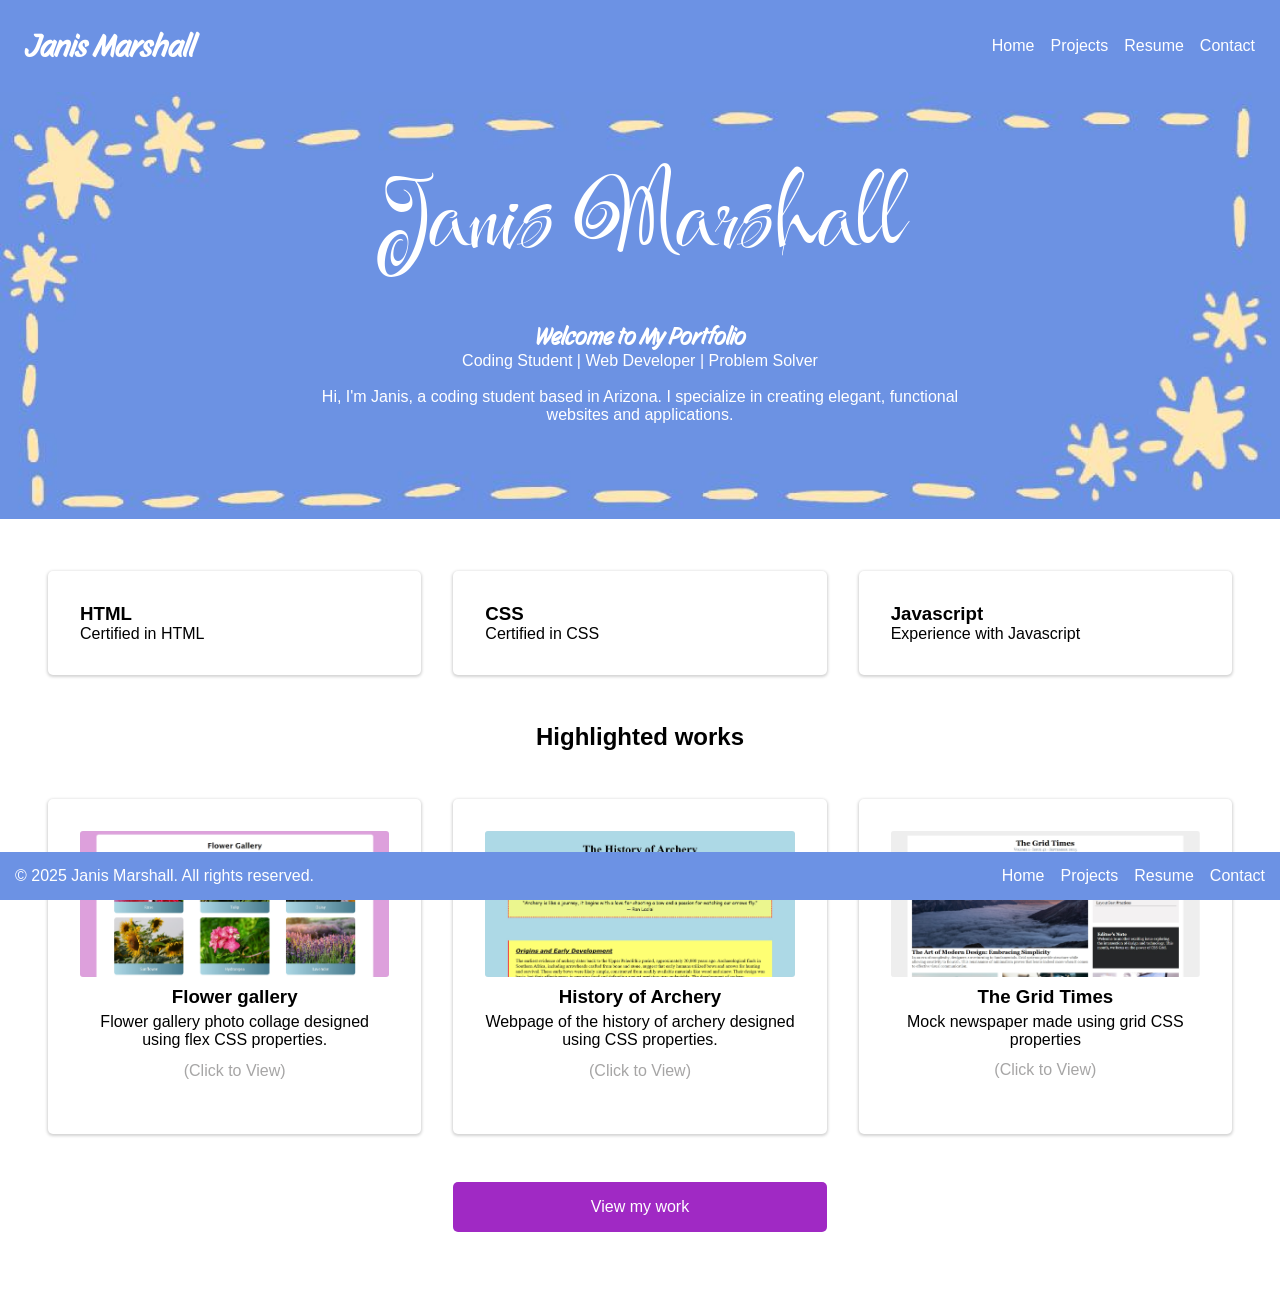
<file: index.html>
<!DOCTYPE html>
<html lang="en">
<head>
    <meta charset="UTF-8">
    <meta name="viewport" content="width=device-width, initial-scale=1.0">
    <title>Home</title>
    <link href="https://fonts.googleapis.com/css2?family=EB+Garamond&family=Lovers+Quarrel&family=Story+Script&display=swap" rel="stylesheet">
    <link href="https://fonts.googleapis.com/css2?family=EB+Garamond&family=Festive&family=Lovers+Quarrel&family=Story+Script&display=swap" rel="stylesheet">
    <link rel="stylesheet" href="styles.css">
    <link rel="stylesheet" href="home.css">
</head>
<body>
    <!-- Header -->
     <header>
        <nav>
            <div class="name story-script-regular">Janis Marshall</div>
            <ul class="nav-bar">
                <li><a href="index.html" >Home</a></li>
                <li><a href="projects.html" >Projects</a></li>
                <li><a href="resume.html" >Resume</a></li>
                <li><a href="contact.html" >Contact</a></li>
            </ul>
        </nav>
     </header>

    <!-- Main -->
     <main>

        <!-- Main head -->
        <section class="hero">
            <img src="images/hero.jpg" alt="">
            <p class="festive-regular heading-name">Janis Marshall</p>
            <div class="hero-text">
                <h1 class="story-script-regular">Welcome to My Portfolio</h1>
                <p>Coding Student | Web Developer | Problem Solver</p>
                <br>
                <p>Hi, I'm Janis, a coding student based in Arizona. I specialize in creating elegant, functional websites and applications.</p>
            </div>
        </section>
        
        <!-- Web development skills -->
        <section class="skills">
            <div class="skill-cards">
                <h3>HTML</h3>
                <p>Certified in HTML</p>
            </div>
            <div class="skill-cards">
                <h3>CSS</h3>
                <p>Certified in CSS</p>
            </div>
            <div class="skill-cards">
                <h3>Javascript</h3>
                <p>Experience with Javascript</p>
            </div>
        </section>

        <!-- Highlighted works -->
        <section>
            <h2>Highlighted works</h2>
            
            <div class="skills">
            <a href="https://janis-marsh.github.io/Project_CSS_Image_Gallery/" target="_blank" class="skill-link">
            <div class="skill-cards project-card">
                <img src="images/flower-gallery.png" alt="Photo gallery of flowers">
                <h3>Flower gallery</h3>
                <p>Flower gallery photo collage designed using flex CSS properties.</p>
                <p class="tip">(Click to View)</p>
            </div>
            </a>

            <a href="https://janis-marsh.github.io/Project_CSS_Archery_Text_Font/" target="_blank" class="skill-link">
            <div class="skill-cards project-card">
                <img src="images/history-of-archery.png" alt="Webpage on the history of archery">
                <h3>History of Archery</h3>
                <p>Webpage of the history of archery designed using CSS properties.</p>
                <p class="tip">(Click to View)</p>
            </div>
            </a>

            <a href="https://janis-marsh.github.io/Project_CSS_Grid_Times/" target="_blank" class="skill-link">
            <div class="skill-cards project-card">
                <img src="images/grid-times.png" alt="The Grid times newspaper article">
                <h3>The Grid Times</h3>
                <p>Mock newspaper made using grid CSS properties</p>
                <p class="tip">(Click to View)</p>
            </div>
            </a>
            </div>
        </section>

        <!-- View more works -->
        <section class="skills">
            <button class="work"><a href="projects.html" target="_blank" >View my work</a></button>
        </section>

     </main>

    <!-- Footer -->
     <footer> 
        <nav>
            <p>&copy; 2025 Janis Marshall. All rights reserved.</p>
            <ul class="nav-bar">
                <li><a href="index.html" >Home</a></li>
                <li><a href="projects.html" >Projects</a></li>
                <li><a href="resume.html" >Resume</a></li>
                <li><a href="contact.html" >Contact</a></li>
            </ul>
        </nav>
     </footer>
</body>
</html>
</file>
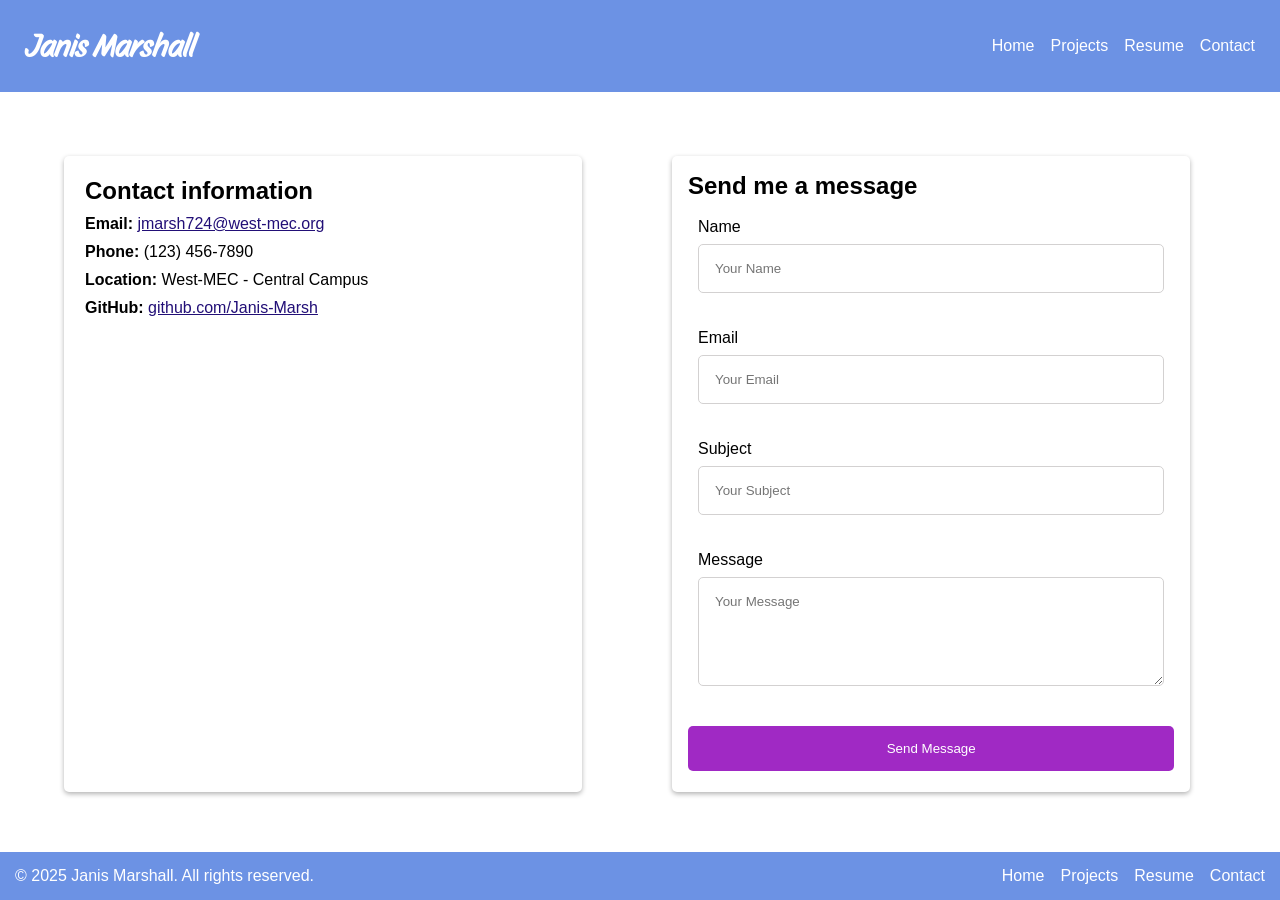
<file: contact.html>
<!DOCTYPE html>
<html lang="en">
<head>
    <meta charset="UTF-8">
    <meta name="viewport" content="width=device-width, initial-scale=1.0">
    <title>Contact</title>
    <link href="https://fonts.googleapis.com/css2?family=EB+Garamond&family=Lovers+Quarrel&family=Story+Script&display=swap" rel="stylesheet">
    <link rel="stylesheet" href="styles.css">
    <link rel="stylesheet" href="contact.css">
</head>
<body>
    <!-- Header -->
     <header>
        <nav>
             <div class="name story-script-regular">Janis Marshall</div>
            <ul class="nav-bar">
                <li><a href="index.html" >Home</a></li>
                <li><a href="projects.html" >Projects</a></li>
                <li><a href="resume.html" >Resume</a></li>
                <li><a href="contact.html" >Contact</a></li>
            </ul>
        </nav>
     </header>

    <!-- Main -->
     <main class="contact-grid">

        <!-- Contact Form -->
        <section class="contact-form">
            <h2>Send me a message</h2>
            <form action="mailto:jmarsh724@west-mec.org" method="POST">
                <div class="form-group">
                    <label for="name">Name</label>
                    <input type="text" name="name" placeholder="Your Name" required>
                </div>

                <div class="form-group">
                    <label for="email">Email</label>
                    <input type="email" name="email" placeholder="Your Email" required>
                </div>

                <div class="form-group">
                    <label for="subject">Subject</label>
                    <input type="text" name="subject" placeholder="Your Subject">
                </div>

                <div class="form-group">
                    <label for="message">Message</label>
                    <textarea name="message" placeholder="Your Message" rows="5" required></textarea>
                </div>

                <button type="submit">Send Message</button>
            </form>
        </section>

        <!-- Contact info and Map -->
        <section class="map-container">
            <h2 class="contact-info">Contact information</h2>
            <p class="contact-info"> <strong>Email:</strong> <a href="mailto:jmarsh724@west-mec.org" target="_blank" class="contact">jmarsh724@west-mec.org</a></p>
            <p class="contact-info"><strong>Phone:</strong> (123) 456-7890</p>
            <p class="contact-info"><strong>Location:</strong> West-MEC - Central Campus</p>
            <p class="contact-info"><strong>GitHub:</strong> <a href="https://github.com/Janis-Marsh" target="_blank" class="contact">github.com/Janis-Marsh</a></p>
            <iframe src="https://www.google.com/maps/embed?pb=!1m18!1m12!1m3!1d3325.6709253397553!2d-112.29541422511411!3d33.5359404733558!2m3!1f0!2f0!3f0!3m2!1i1024!2i768!4f13.1!3m3!1m2!1s0x872b4104080e38d9%3A0x1fbd2919e78fa444!2sWest-MEC%20-%20Central%20Campus!5e0!3m2!1sen!2sus!4v1765909994743!5m2!1sen!2sus" width="600" height="450" style="border:0;" allowfullscreen="" loading="lazy" referrerpolicy="no-referrer-when-downgrade"></iframe>
        </section>
     </main>

    <!-- Footer -->
     <footer> 
        <nav>
            <p>&copy; 2025 Janis Marshall. All rights reserved.</p>
            <ul class="nav-bar">
                <li><a href="index.html" >Home</a></li>
                <li><a href="projects.html" >Projects</a></li>
                <li><a href="resume.html" >Resume</a></li>
                <li><a href="contact.html" >Contact</a></li>
            </ul>
        </nav>
     </footer>
</body>
</html>
</file>
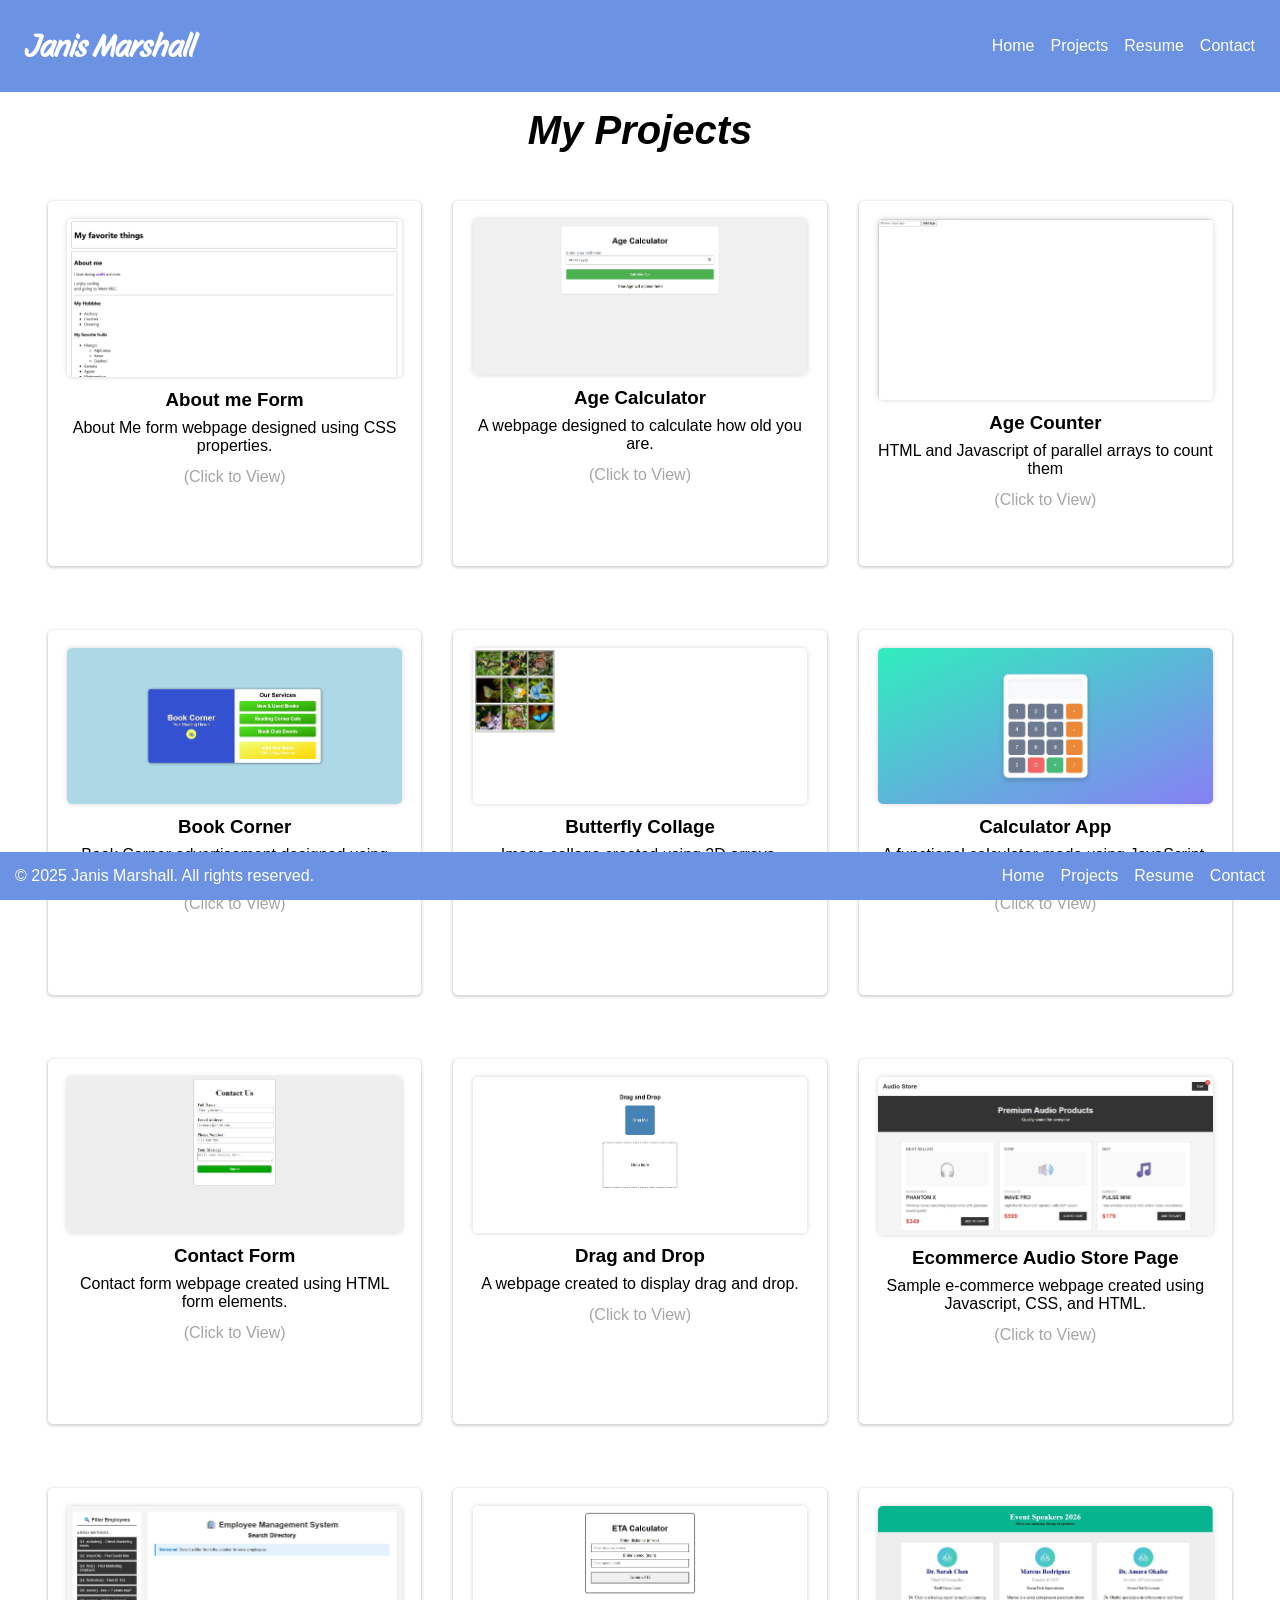
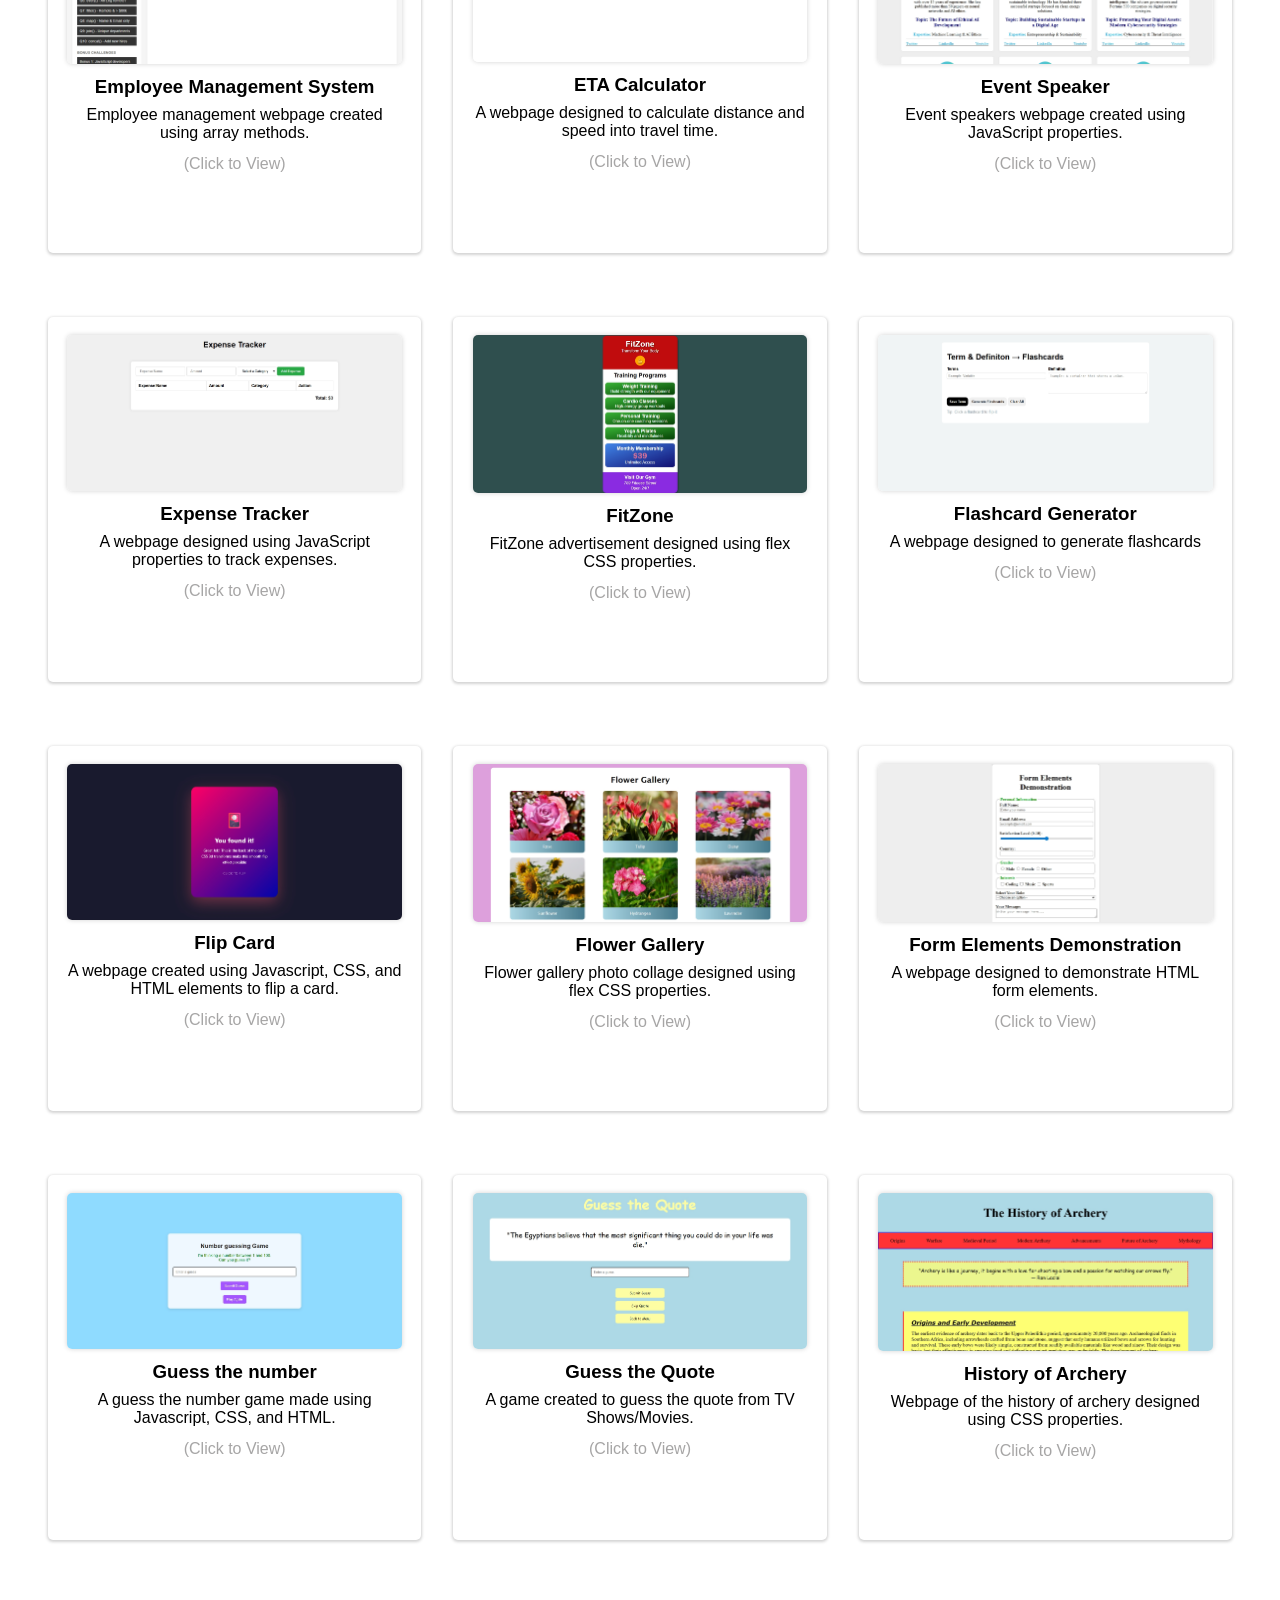
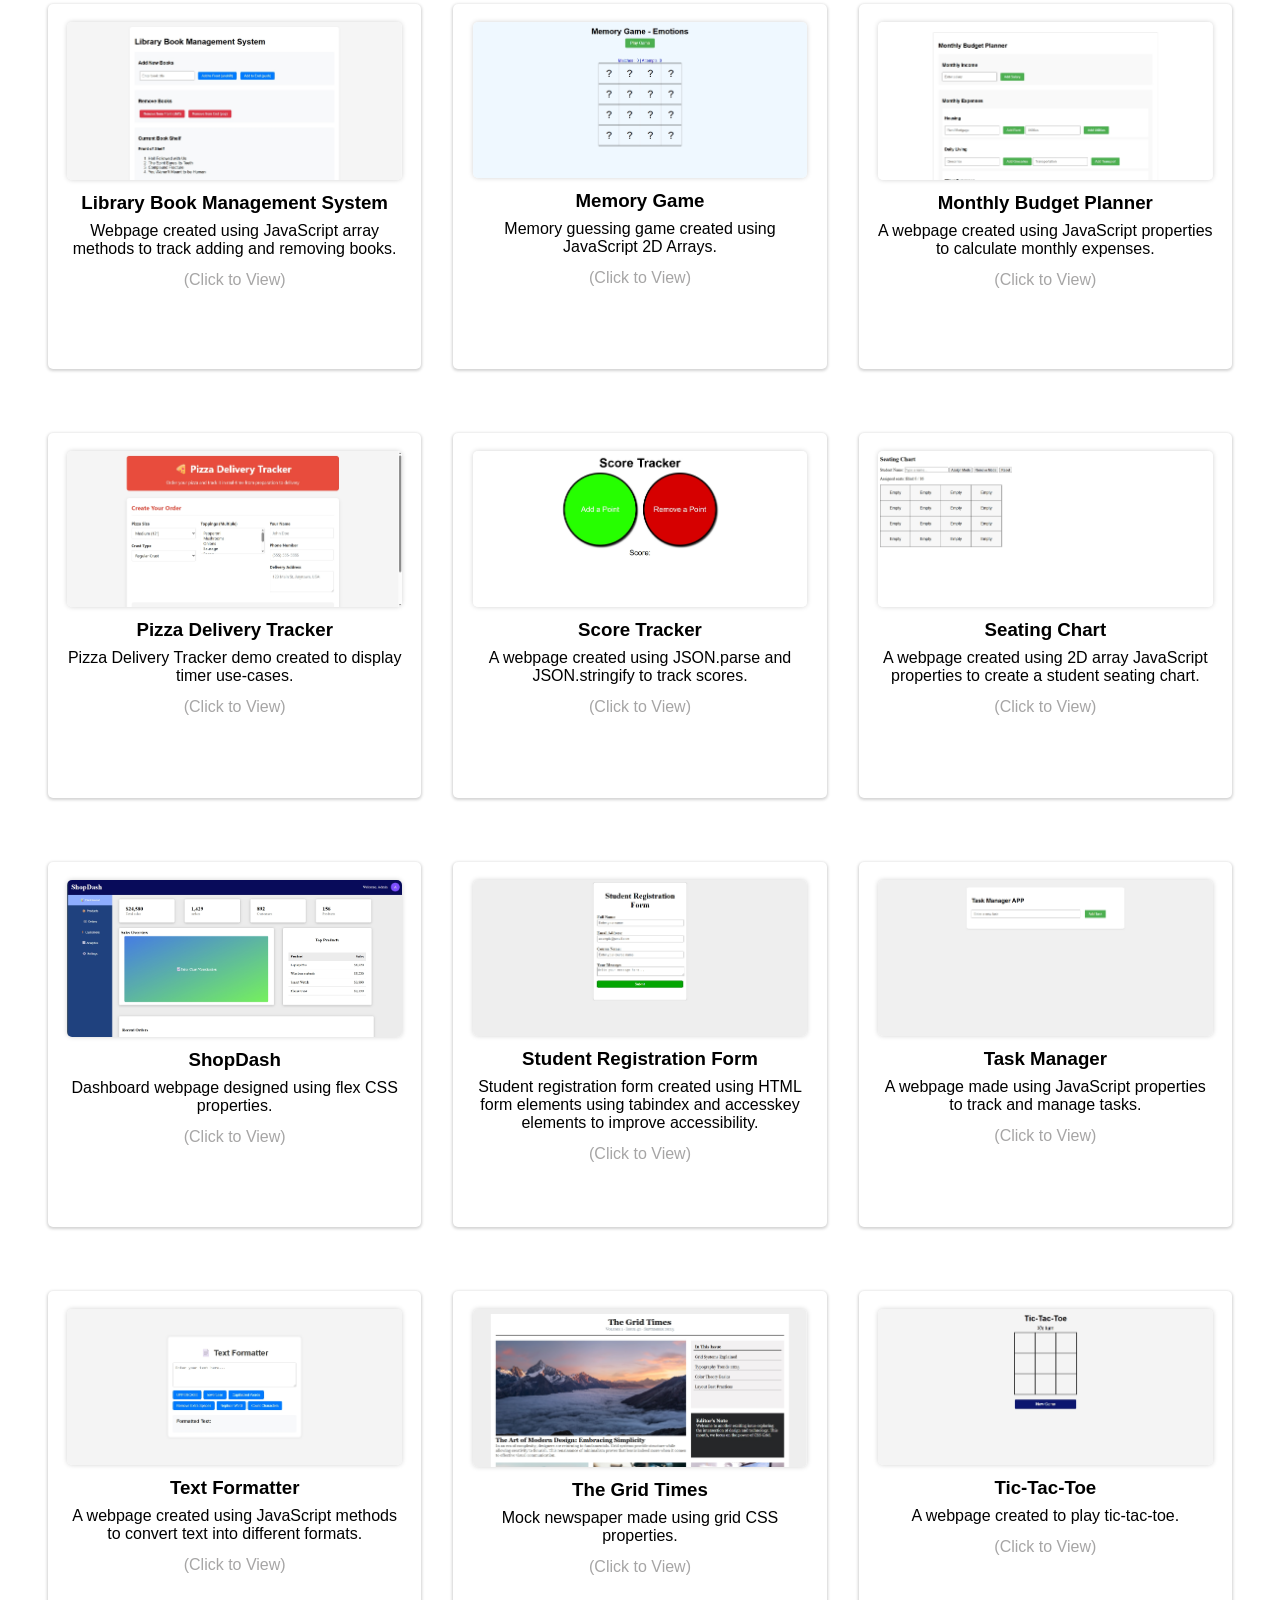
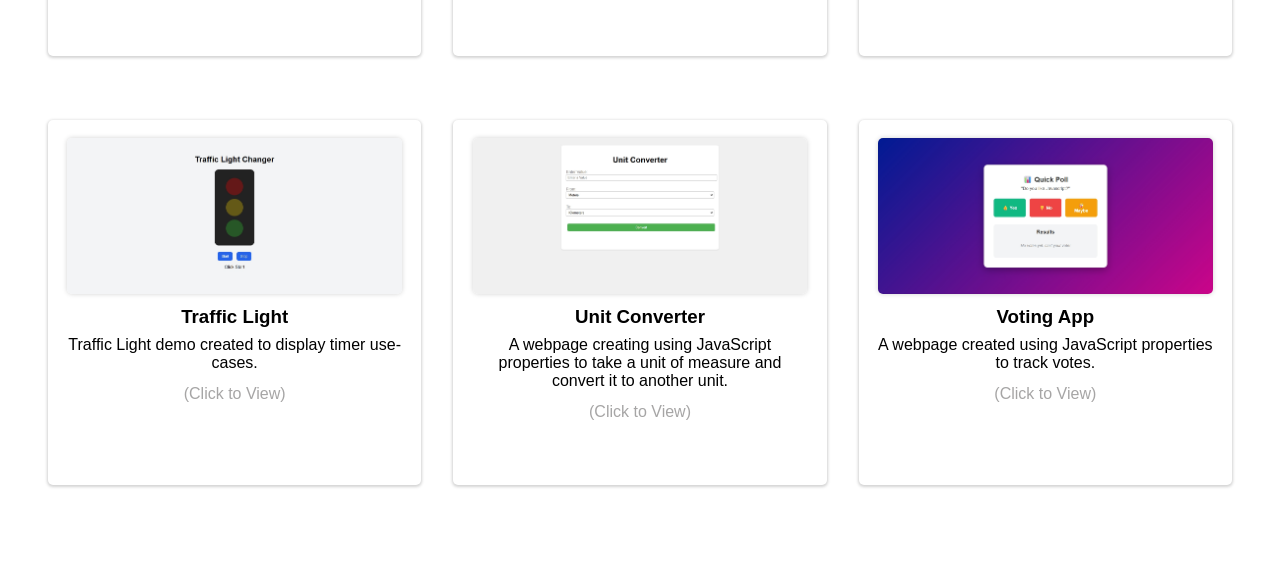
<file: projects.html>
<!DOCTYPE html>
<html lang="en">
<head>
    <meta charset="UTF-8">
    <meta name="viewport" content="width=device-width, initial-scale=1.0">
    <title>Projects</title>
    <link href="https://fonts.googleapis.com/css2?family=EB+Garamond&family=Lovers+Quarrel&family=Story+Script&display=swap" rel="stylesheet">
    <link rel="stylesheet" href="styles.css">
    <link rel="stylesheet" href="projects.css">
</head>
<body>
    <!-- Header -->
     <div class="container">
     <header>
        <nav>
            <div class="name story-script-regular">Janis Marshall</div>
            <ul class="nav-bar">
                <li><a href="index.html" >Home</a></li>
                <li><a href="projects.html" >Projects</a></li>
                <li><a href="resume.html" >Resume</a></li>
                <li><a href="contact.html" >Contact</a></li>
            </ul>
        </nav>
     </header>

     <main>
        <section>
            <h1>My Projects</h1>
        </section>

        <section class="projects">
            <a href="https://janis-marsh.github.io/HTML_Form_Assignment1/" target="_blank" class="projects-link">
                <div class="project-card">
                    <img src="images/about-me.png" alt="image of about me webpage">
                    <h3>About me Form</h3>
                    <p>About Me form webpage designed using CSS properties.</p>
                    <p class="tip">(Click to View)</p>
                </div>
            </a>

            <a href="https://janis-marsh.github.io/Age-Calculator/" target="_blank" class="projects-link">
                <div class="project-card">
                    <img src="images/age-calc.png" alt="image of age calculator webpage">
                    <h3>Age Calculator</h3>
                    <p>A webpage designed to calculate how old you are.</p>
                    <p class="tip">(Click to View)</p>
                </div>
            </a>

            <a href="https://janis-marsh.github.io/Age_Counter/" target="_blank" class="projects-link">
                <div class="project-card">
                    <img src="images/age-counter.png" alt="age counter">
                    <h3>Age Counter</h3>
                    <p>HTML and Javascript of parallel arrays to count them</p>
                    <p class="tip">(Click to View)</p>
                </div>
            </a>

            <a href="https://janis-marsh.github.io/Book-Corner-Assignment/" target="_blank" class="projects-link">
                <div class="project-card">
                    <img src="images/book-corner.png" alt="image of book corner webpage">
                    <h3>Book Corner</h3>
                    <p>Book Corner advertisement designed using flex CSS properties.</p>
                    <p class="tip">(Click to View)</p>
                </div>
            </a>

            <a href="https://janis-marsh.github.io/Butterfly_Collage/" target="_blank" class="projects-link">
                <div class="project-card">
                    <img src="images/butterfly-collage.png" alt="image of butterfly collage webpage">
                    <h3>Butterfly Collage</h3>
                    <p>Image collage created using 2D arrays.</p>
                    <p class="tip">(Click to View)</p>
                </div>
            </a>

            <a href="https://janis-marsh.github.io/Calculator_App/" target="_blank" class="projects-link">
                <div class="project-card">
                    <img src="images/calculator-app.png" alt="image of calculator app webpage">
                    <h3>Calculator App</h3>
                    <p>A functional calculator made using JavaScript, CSS, and HTML.</p>
                    <p class="tip">(Click to View)</p>
                </div>
            </a>

            <a href="https://janis-marsh.github.io/HTML_Contact_Form/" target="_blank" class="projects-link">
                <div class="project-card">
                    <img src="images/contact-form.png" alt="image of contact form webpage">
                    <h3>Contact Form</h3>
                    <p>Contact form webpage created using HTML form elements.</p>
                    <p class="tip">(Click to View)</p>
                </div>
            </a>

            <a href="https://janis-marsh.github.io/Drag_and_Drop/" target="_blank" class="projects-link">
                <div class="project-card">
                    <img src="images/drag-drop.png" alt="Drag and drop">
                    <h3>Drag and Drop</h3>
                    <p>A webpage created to display drag and drop.</p>
                    <p class="tip">(Click to View)</p>
                </div>
            </a>

            <a href="https://janis-marsh.github.io/Ecommerce_Audio_Store/" target="_blank" class="projects-link">
                <div class="project-card">
                    <img src="images/ecommerce.png" alt="image of ecommerce Audio Store Page webpage">
                    <h3>Ecommerce Audio Store Page</h3>
                    <p>Sample e-commerce webpage created using Javascript, CSS, and HTML.</p>
                    <p class="tip">(Click to View)</p>
                </div>
            </a>

            <a href="https://janis-marsh.github.io/Employee-Management-System/" target="_blank" class="projects-link">
                <div class="project-card">
                    <img src="images/employee-management.png" alt="image of employee management system webpage">
                    <h3>Employee Management System</h3>
                    <p>Employee management webpage created using array methods.</p>
                    <p class="tip">(Click to View)</p>
                </div>
            </a>

            <a href="https://janis-marsh.github.io/ETA-Calculator/" target="_blank" class="projects-link">
                <div class="project-card">
                    <img src="images/eta-calc.png" alt="image of eta calculator webpage">
                    <h3>ETA Calculator</h3>
                    <p>A webpage designed to calculate distance and speed into travel time.</p>
                    <p class="tip">(Click to View)</p>
                </div>
            </a>

            <a href="https://janis-marsh.github.io/Event_Speakers/" target="_blank" class="projects-link">
                <div class="project-card">
                    <img src="images/event-speaker.png" alt="image of event speaker webpage">
                    <h3>Event Speaker</h3>
                    <p>Event speakers webpage created using JavaScript properties.</p>
                    <p class="tip">(Click to View)</p>
                </div>
            </a>

            <a href="https://janis-marsh.github.io/Expense_Tracker/" target="_blank" class="projects-link">
                <div class="project-card">
                    <img src="images/expense-tracker.png" alt="image of expense tracker webpage">
                    <h3>Expense Tracker</h3>
                    <p>A webpage designed using JavaScript properties to track expenses.</p>
                    <p class="tip">(Click to View)</p>
                </div>
            </a>

            <a href="https://janis-marsh.github.io/FitZone-Assignment/" target="_blank" class="projects-link">
                <div class="project-card">
                    <img src="images/fitZone.png" alt="image of fitzone webpage">
                    <h3>FitZone</h3>
                    <p>FitZone advertisement designed using flex CSS properties.</p>
                    <p class="tip">(Click to View)</p>
                </div>
            </a>

            <a href="https://janis-marsh.github.io/Flashcards/" target="_blank" class="projects-link">
                <div class="project-card">
                    <img src="images/flashcards.png" alt="image of flashcard generator webpage">
                    <h3>Flashcard Generator</h3>
                    <p>A webpage designed to generate flashcards</p>
                    <p class="tip">(Click to View)</p>
                </div>
            </a>

            <a href="https://janis-marsh.github.io/Flip_Card/" target="_blank" class="projects-link">
                <div class="project-card">
                    <img src="images/flip-card.png" alt="image of flip card webpage">
                    <h3>Flip Card</h3>
                    <p>A webpage created using Javascript, CSS, and HTML elements to flip a card.</p>
                    <p class="tip">(Click to View)</p>
                </div>
            </a>

            <a href="https://janis-marsh.github.io/Project_CSS_Image_Gallery/" target="_blank" class="projects-link">
                <div class="project-card">
                    <img src="images/flower-gallery.png" alt="image of flower gallery webpage">
                    <h3>Flower Gallery</h3>
                    <p>Flower gallery photo collage designed using flex CSS properties.</p>
                    <p class="tip">(Click to View)</p>
                </div>
            </a>

            <a href="https://janis-marsh.github.io/HTML_Form_Demo/" target="_blank" class="projects-link">
                <div class="project-card">
                    <img src="images/form-demo.png" alt="image of form elements demo webpage">
                    <h3>Form Elements Demonstration</h3>
                    <p>A webpage designed to demonstrate HTML form elements.</p>
                    <p class="tip">(Click to View)</p>
                </div>
            </a>

            <a href="https://janis-marsh.github.io/Guess_Number/" target="_blank" class="projects-link">
                <div class="project-card">
                    <img src="images/guess-number.png" alt="image of guess the number webpage">
                    <h3>Guess the number</h3>
                    <p>A guess the number game made using Javascript, CSS, and HTML.</p>
                    <p class="tip">(Click to View)</p>
                </div>
            </a>

            <a href="https://janis-marsh.github.io/Guess_the_Quote/" target="_blank" class="projects-link">
                <div class="project-card">
                    <img src="images/guess-the-quote.png" alt="Guess the Quote">
                    <h3>Guess the Quote</h3>
                    <p>A game created to guess the quote from TV Shows/Movies.</p>
                    <p class="tip">(Click to View)</p>
                </div>
            </a>

            <a href="https://janis-marsh.github.io/Project_CSS_Archery_Text_Font/" target="_blank" class="projects-link">
                <div class="project-card">
                    <img src="images/history-of-archery.png" alt="image of history of archery webpage">
                    <h3>History of Archery</h3>
                    <p>Webpage of the history of archery designed using CSS properties.</p>
                    <p class="tip">(Click to View)</p>
                </div>
            </a>

            <a href="https://janis-marsh.github.io/Book_Manager/" target="_blank" class="projects-link">
                <div class="project-card">
                    <img src="images/book-manager.png" alt="image of library book management system webpage">
                    <h3>Library Book Management System</h3>
                    <p>Webpage created using JavaScript array methods to track adding and removing books.</p>
                    <p class="tip">(Click to View)</p>
                </div>
            </a>

            <a href="https://janis-marsh.github.io/Memory_Game/" target="_blank" class="projects-link">
                <div class="project-card">
                    <img src="images/memory-game.png" alt="image of memory game webpage">
                    <h3>Memory Game</h3>
                    <p>Memory guessing game created using JavaScript 2D Arrays.</p>
                    <p class="tip">(Click to View)</p>
                </div>
            </a>

            <a href="https://janis-marsh.github.io/Monthly_Budget_Planner/" target="_blank" class="projects-link">
                <div class="project-card">
                    <img src="images/monthly-budget-planner.png" alt="image of monthly budget planner webpage">
                    <h3>Monthly Budget Planner</h3>
                    <p>A webpage created using JavaScript properties to calculate monthly expenses.</p>
                    <p class="tip">(Click to View)</p>
                </div>
            </a>

             <a href="https://janis-marsh.github.io/Pizza-Delivery-Tracker/" target="_blank" class="projects-link">
                <div class="project-card">
                    <img src="images/pizza-delivery.png" alt="Pizza delivery tracker">
                    <h3>Pizza Delivery Tracker</h3>
                    <p>Pizza Delivery Tracker demo created to display timer use-cases.</p>
                    <p class="tip">(Click to View)</p>
                </div>
            </a>

            <a href="https://janis-marsh.github.io/Score_Tracker/" target="_blank" class="projects-link">
                <div class="project-card">
                    <img src="images/score-tracker.png" alt="Score tracker">
                    <h3>Score Tracker</h3>
                    <p>A webpage created using JSON.parse and JSON.stringify to track scores.</p>
                    <p class="tip">(Click to View)</p>
                </div>
            </a>
            
            <a href="https://janis-marsh.github.io/Seating-Chart/" target="_blank" class="projects-link">
                <div class="project-card">
                    <img src="images/seating-chart.png" alt="image of seating chart webpage">
                    <h3>Seating Chart</h3>
                    <p>A webpage created using 2D array JavaScript properties to create a student seating chart.</p>
                    <p class="tip">(Click to View)</p>
                </div>
            </a>

            <a href="https://janis-marsh.github.io/Project_CSS_Dashboard/" target="_blank" class="projects-link">
                <div class="project-card">
                    <img src="images/dashboard.png" alt="image of  webpage">
                    <h3>ShopDash</h3>
                    <p>Dashboard webpage designed using flex CSS properties.</p>
                    <p class="tip">(Click to View)</p>
                </div>
            </a>

            <a href="https://janis-marsh.github.io/HTML_Student_Form/" target="_blank" class="projects-link">
                <div class="project-card">
                    <img src="images/student-form.png" alt="image of student registration form webpage">
                    <h3>Student Registration Form</h3>
                    <p>Student registration form created using HTML form elements using tabindex and accesskey elements to improve accessibility.</p>
                    <p class="tip">(Click to View)</p>
                </div>
            </a>

            <a href="https://janis-marsh.github.io/Task-Manager/" target="_blank" class="projects-link">
                <div class="project-card">
                    <img src="images/task-manager.png" alt="image of task manager webpage">
                    <h3>Task Manager</h3>
                    <p>A webpage made using JavaScript properties to track and manage tasks.</p>
                    <p class="tip">(Click to View)</p>
                </div>
            </a>

            <a href="https://janis-marsh.github.io/Text_Formatter/" target="_blank" class="projects-link">
                <div class="project-card">
                    <img src="images/text-formatter.png" alt="image of text formatter webpage">
                    <h3>Text Formatter</h3>
                    <p>A webpage created using JavaScript methods to convert text into different formats.</p>
                    <p class="tip">(Click to View)</p>
                </div>
            </a>

            <a href="https://janis-marsh.github.io/Project_CSS_Grid_Times/" target="_blank" class="projects-link">
                <div class="project-card">
                    <img src="images/grid-times.png" alt="image of the grid times webpage">
                    <h3>The Grid Times</h3>
                    <p>Mock newspaper made using grid CSS properties.</p>
                    <p class="tip">(Click to View)</p>
                </div>
            </a>

            <a href="https://janis-marsh.github.io/Tic-Tac-Toe/" target="_blank" class="projects-link">
                <div class="project-card">
                    <img src="images/tic-tac-toe.png" alt="Tic-Tac-Toe">
                    <h3>Tic-Tac-Toe</h3>
                    <p>A webpage created to play tic-tac-toe.</p>
                    <p class="tip">(Click to View)</p>
                </div>
            </a>

            <a href="https://janis-marsh.github.io/Traffic-Light/" target="_blank" class="projects-link">
                <div class="project-card">
                    <img src="images/traffic-light.png" alt="Traffic light">
                    <h3>Traffic Light</h3>
                    <p>Traffic Light demo created to display timer use-cases.</p>
                    <p class="tip">(Click to View)</p>
                </div>
            </a>

            <a href="https://janis-marsh.github.io/Unit_Converter/" target="_blank" class="projects-link">
                <div class="project-card">
                    <img src="images/unit-converter.png" alt="image of unit converter webpage">
                    <h3>Unit Converter</h3>
                    <p>A webpage creating using JavaScript properties to take a unit of measure and convert it to another unit.</p>
                    <p class="tip">(Click to View)</p>
                </div>
            </a>

             <a href="https://janis-marsh.github.io/Simple-Voting-App/" target="_blank" class="projects-link">
                <div class="project-card">
                    <img src="images/voting-app.png" alt="image of voting app webpage">
                    <h3>Voting App</h3>
                    <p>A webpage created using JavaScript properties to track votes.</p>
                    <p class="tip">(Click to View)</p>
                </div>
            </a>

        </section>
     </main>

    <!-- Footer -->
     <footer> 
        <nav>
            <p>&copy; 2025 Janis Marshall. All rights reserved.</p>
            <ul class="nav-bar">
                <li><a href="index.html" >Home</a></li>
                <li><a href="projects.html" >Projects</a></li>
                <li><a href="resume.html" >Resume</a></li>
                <li><a href="contact.html" >Contact</a></li>
            </ul>
        </nav>
     </footer>
</body>
</html>
</file>
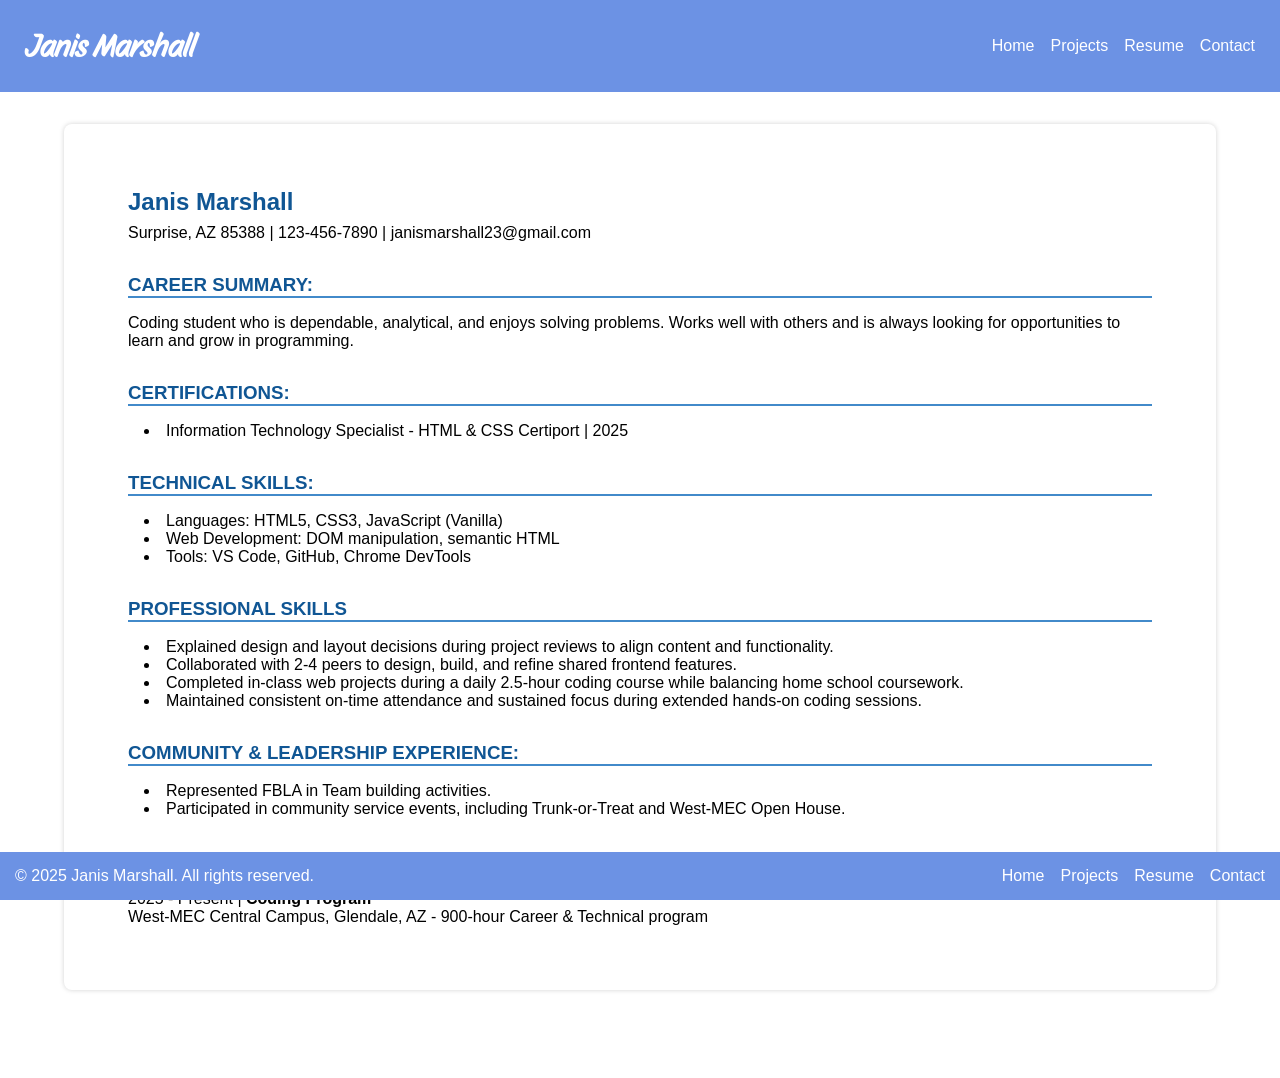
<file: resume.html>
<!DOCTYPE html>
<html lang="en">
<head>
    <meta charset="UTF-8">
    <meta name="viewport" content="width=device-width, initial-scale=1.0">
    <title>Resume</title>
    <link href="https://fonts.googleapis.com/css2?family=EB+Garamond&family=Lovers+Quarrel&family=Story+Script&display=swap" rel="stylesheet">
    <link rel="stylesheet" href="styles.css">
    <link rel="stylesheet" href="resume.css">
</head>
<body>
    <!-- Header -->
     <header>
        <nav>
            <div class="name story-script-regular">Janis Marshall</div>
            <ul class="nav-bar">
                <li><a href="index.html" >Home</a></li>
                <li><a href="projects.html" >Projects</a></li>
                <li><a href="resume.html" >Resume</a></li>
                <li><a href="contact.html" >Contact</a></li>
            </ul>
        </nav>
     </header>

    <!-- Main -->
     <main>
        <section class="resume">

            <div class="resume-header">
                <h1>Janis Marshall</h1>
                <p>Surprise, AZ 85388 | 123-456-7890 | janismarshall23@gmail.com</p>
            </div>

            <div class="resume-section">
                <h3>Career Summary:</h3>
                <p>Coding student who is dependable, analytical, and enjoys solving problems. Works well with others and is always looking for opportunities to learn and grow in programming.</p>
            </div>

            <div class="resume-section">
                <h3>Certifications:</h3>
                <ul>
                    <li>Information Technology Specialist - HTML & CSS Certiport | 2025</li>
                </ul>
            </div>

            <div class="resume-section">
                <h3>Technical Skills:</h3>
                <ul>
                    <li>Languages: HTML5, CSS3, JavaScript (Vanilla)</li>
                    <li>Web Development: DOM manipulation, semantic HTML</li>
                    <li>Tools: VS Code, GitHub, Chrome DevTools</li>
                </ul>
            </div>

            <div class="resume-section">
                <h3>Professional Skills</h3>
                <ul>
                    <li>Explained design and layout decisions during project reviews to align content and functionality.</li>
                    <li>Collaborated with 2-4 peers to design, build, and refine shared frontend features.</li>
                    <li>Completed in-class web projects during a daily 2.5-hour coding course while balancing home school coursework.</li>
                    <li>Maintained consistent on-time attendance and sustained focus during extended hands-on coding sessions.</li>
                </ul>
            </div>

            <div class="resume-section">
                <h3>Community & Leadership Experience:</h3>
                <ul>
                    <li>Represented FBLA in Team building activities.</li>
                    <li>Participated in community service events, including Trunk-or-Treat and West-MEC Open House.</li>
                </ul>
            </div>

            <div class="resume-section">
                <h3>Education:</h3>
                <p>2025 - Present | <strong>Coding Program</strong></p>
                <p>West-MEC Central Campus, Glendale, AZ  - 900-hour Career & Technical program</p>
            </div>
        </section>
     </main>

    <!-- Footer -->
     <footer> 
        <nav>
            <p>&copy; 2025 Janis Marshall. All rights reserved.</p>
            <ul class="nav-bar">
                <li><a href="index.html" >Home</a></li>
                <li><a href="projects.html" >Projects</a></li>
                <li><a href="resume.html" >Resume</a></li>
                <li><a href="contact.html" >Contact</a></li>
            </ul>
        </nav>
     </footer>
</body>
</html>
</file>
<file: styles.css>
*{
    margin: 0;
    padding: 0;
    box-sizing: border-box;
    font-family: Arial, Helvetica, sans-serif;
}

/* Header CSS */
header{
    color: white;
    background-color: rgb(108, 146, 228);
    padding: 25px;
    position: sticky;
    width: 100%;
}

.story-script-regular {
  font-family: "Story Script", sans-serif;
  font-weight: 700;
  font-style: normal;
}

.name{
    font-size: 2em;
    font-weight: bold;
}

/* Nav CSS */
nav{
    display: flex;
    flex-direction: column;
    justify-content: space-between;
    align-items: center;
}

.nav-bar{
    display: flex;
    flex-wrap: wrap;
    list-style: none;
    gap: 1em; 
}

nav a{
    text-decoration: none;
    color: white;
}

nav a:hover{
    color: rgb(248, 174, 232);
}

/* Footer CSS */
footer{
    color: white;
    background-color: rgb(108, 146, 228);
    font-size: medium;
    padding: 15px;
    position: fixed;
    bottom: 0;
    width: 100%;
}

@media (min-width: 768px) {
    /* Nav CSS */
    nav{
        display: flex;
        flex-direction: row;
        justify-content: space-between;
        align-items: center;
    }

}


@media (min-width: 1024px) {
    /* Nav CSS */
    nav{
        display: flex;
        flex-direction: row;
        justify-content: space-between;
        align-items: center;
    }
}

@media (min-width: 1200px) {
    /* Nav CSS */
    nav{
        display: flex;
        flex-direction: row;
        justify-content: space-between;
        align-items: center;
    }
}
</file>
<file: home.css>
/* Hero section CSS */

.festive-regular {
  font-family: "Festive", cursive;
  font-weight: 400;
  font-style: normal;
}

.heading-name{
    display: none;
    font-size: 1.5em;
    color: white;
    position: absolute;
    top: 22%;
    left: 50%;
    transform: translate(-50%, -50%);
}

.hero{
    position: relative;
    text-align: center;
    color: white;
}

.hero img{
    width: 100%;
    object-fit: cover;
}

.hero-text{
    color: black;
}

h2{
    text-align: center;
}

/* Skill & project card CSS */
.skills{
    display: grid;
    grid-template-rows: repeat(1, 1fr);
    margin: 3rem;
    gap: 2rem;
}

.skill-cards{
    box-shadow: 0 1px 3px 1px lightgray;
    padding: 2rem;
    border-radius: 5px;
}

.skills img{
    width: 100%;
    object-fit: cover;
    border-radius: 3px;
}

.skill-link{
    text-decoration: none;
    color: black;
}

.project-card{
    text-align: center;
}

.project-card h3{
    margin: 0.3rem;
}

.tip{
    color: rgba(126, 124, 124, 0.685);
    margin-top: 0.8rem;
}

/* Work button CSS */
.work{
    padding: 0.5rem;
    background-color: rgb(160, 41, 196);
    text-align: center;
    border: none;
    border-radius: 5px;
    margin-bottom: 1.5em;
}

.work a{
    color: white;
    text-decoration: none;
}

.work a:hover{
    color: rgb(248, 174, 232);
}

@media (min-width: 400px) {
    /* Hero section CSS */
    .heading-name{
        display: block;
        padding: 3rem;
        font-size: 2.5em;
        color: white;
        position: absolute;
        top: 27%;
        left: 50%;
        transform: translate(-50%, -50%);
    }
}

@media (min-width: 576px) {
    /* Hero section CSS */
    .heading-name{
        display: block;
        padding: 0;
        font-size: 3.2em;
        color: white;
        position: absolute;
        top: 30%;
        left: 50%;
        transform: translate(-50%, -50%);
    }

    .hero{
        position: relative;
        text-align: center;
        color: white;
    }

    .hero img{
        width: 100%;
        object-fit: cover;
    }

    .hero-text{
        color: black;
    }
}


@media (min-width: 768px) {
    /* Hero section CSS */
    .heading-name{
        display: block;
        padding: 0;
        font-size: 4em;
        color: white;
        position: absolute;
        top: 30%;
        left: 50%;
        transform: translate(-50%, -50%);
    }

    .hero{
        position: relative;
        text-align: center;
        color: white;
    }

    .hero img{
        width: 100%;
        object-fit: cover;
    }

    .hero-text{
        position: absolute;
        top: 65%;
        left: 50%;
        transform: translate(-50%, -50%);
        color: white;
    }
    /* Skill & project card CSS */
    .skills{
        display: grid;
        grid-template-columns: repeat(3, 1fr);
        margin: 3rem;
        gap: 2rem;
    }

    .project-card{
        height: 280px;
    }

    /* Work button CSS */
    .work{
        grid-column: 2/3;
        padding: 0.5rem;
        background-color: rgb(160, 41, 196);
        list-style-type: none;
        text-align: center;
        border-radius: 5px;
        margin-bottom: 2rem;
    }
}


@media (min-width: 1024px) {
    /* Hero section CSS */
    .heading-name{
        display: block;
        padding: 0;
        font-size: 4em;
        color: white;
        position: absolute;
        top: 30%;
        left: 50%;
        transform: translate(-50%, -50%);
    }

    .hero{
        position: relative;
        text-align: center;
        color: white;
    }

    .hero img{
        width: 100%;
        object-fit: cover;
    }

    .hero-text{
        position: absolute;
        top: 65%;
        left: 50%;
        transform: translate(-50%, -50%);
        color: white;
    }
    /* Skill & project card CSS */
    .skills{
        display: grid;
        grid-template-columns: repeat(3, 1fr);
        margin: 3rem;
        gap: 2rem;
    }

    .project-card{
        height: 300px;
    }

    /* Work button CSS */
    .work{
        grid-column: 2/3;
        padding: 1rem;
        font-size: 1em;
        background-color: rgb(160, 41, 196);
        list-style-type: none;
        text-align: center;
        border-radius: 5px;
        margin-bottom: 2rem;
    }
}

@media (min-width: 1200px) {
    /* Hero section CSS */
    .heading-name{
        display: block;
        padding: 0;
        font-size: 6em;
        color: white;
        position: absolute;
        top: 30%;
        left: 50%;
        transform: translate(-50%, -50%);
    }

    .hero{
        position: relative;
        text-align: center;
        color: white;
    }

    .hero img{
        width: 100%;
        object-fit: cover;
    }

    .hero-text{
        position: absolute;
        top: 65%;
        left: 50%;
        transform: translate(-50%, -50%);
        color: white;
    }
    /* Skill & project card CSS */
    .skills{
        display: grid;
        grid-template-columns: repeat(3, 1fr);
        margin: 3rem;
        gap: 2rem;
    }

    .project-card{
        height: 335px;
    }

    /* Work button CSS */
    .work{
        grid-column: 2/3;
        padding: 1rem;
        font-size: 1em;
        background-color: rgb(160, 41, 196);
        list-style-type: none;
        text-align: center;
        border-radius: 5px;
        margin-bottom: 2rem;
    }
}
</file>
<file: contact.css>
/* Grid CSS */
.contact-grid{
    display: grid;
    grid-template-rows: repeat(1, 1fr);
    margin: 3rem;
    gap: 2rem;
}

/* Form CSS */
.contact-form{
    box-shadow: 0 2px 5px rgba(0, 0, 0, 0.3);
    padding: 1rem;
    border-radius: 5px;
    margin: 1rem;
    width: 90%;
}

h2{
    text-align: left;
    padding-bottom: 0.5rem;
}

.form-group{
    padding: 10px;
    margin-bottom: 1rem;
}

label{
    margin-bottom: 0.5rem;
    display: block;
}

input, textarea{
    width: 100%;
    padding: 1rem;
    border: 1px solid rgb(211, 209, 209);
    border-radius: 5px;
}

button{
    color: #fff;
    background-color: rgb(160, 41, 196);
    padding: 15px;
    margin-top: 10px;
    border-radius: 5px;
    border: none;
    width: 100%;
}

/* Contact info and Map CSS */
.map-container{
    box-shadow: 0 2px 5px rgba(0, 0, 0, 0.3);
    padding: 1rem;
    border-radius: 5px;
    margin: 1rem;
    margin-bottom: 5rem;
    width: 90%;
}

iframe{
    width: 100%;
}

.contact-info{
    padding: 5px;
}

.contact{
    color: rgb(34, 15, 119);
    text-decoration: underline;
}

.contact:hover{
    color: rgb(248, 174, 232);
}

@media (min-width: 768px) {
    /* Grid CSS */
    .contact-grid{
        display: grid;
        grid-template-rows: repeat(1, 1fr);
        margin: 3rem;
        gap: 2rem;
    }

    /* Form CSS */
    .contact-form{
        box-shadow: 0 2px 5px rgba(0, 0, 0, 0.3);
        padding: 1rem;
        border-radius: 5px;
        margin: 1rem;
        width: 90%;
    }

    /* Map and info CSS */
    .map-container{
        box-shadow: 0 2px 5px rgba(0, 0, 0, 0.3);
        padding: 1rem;
        border-radius: 5px;
        margin: 1rem;
        width: 90%;
    }

    /* Nav CSS */
    nav{
       display: flex;
       flex-direction: row;
       justify-content: space-between;
       align-items: center;
    }
}

@media (min-width: 1024px) {
    /* Grid CSS */
    .contact-grid{
        display: grid;
        grid-template-columns: repeat(2, 1fr);
        margin: 3rem;
        gap: 2rem;
    }

    /* Form CSS */
    .contact-form{
        box-shadow: 0 2px 5px rgba(0, 0, 0, 0.3);
        padding: 1rem;
        border-radius: 5px;
        margin: 1rem;
        width: 90%;
        grid-column: 2/3;
        grid-row: 1/2;
    }

    /* Map and info CSS */
    .map-container{
        box-shadow: 0 2px 5px rgba(0, 0, 0, 0.3);
        padding: 1rem;
        border-radius: 5px;
        margin: 1rem;
        width: 90%;
        grid-column: 1/2;
        grid-row: 1/2;
    }

    /* Nav CSS */
    nav{
        display: flex;
        flex-direction: row;
        justify-content: space-between;
        align-items: center;
    }

}
</file>
<file: projects.css>
/* Project CSS */

h1{
    margin-top: 1rem;
    text-align: center;
    font-size: 40px;
    font-style: italic;
}

.projects{
    display: grid;
    grid-template-rows: repeat(1, 1fr);
    margin: 3rem;
    gap: 2rem
}

.project-card{
    box-shadow: 0 1px 3px 1px lightgray;
    background-color: white;
    padding: 1.1rem 1.2rem;
    margin-bottom: 2rem;
    border-radius: 5px;
    text-align: center;
}

.project-card h3{
    margin: 0.5rem;
}

.projects img{
    width: 100%;
    object-fit: cover;
    border-radius: 5px;
    box-shadow: 0 0 5px lightgray ;
}

.projects-link{
    text-decoration: none;
    color: black;
}

.tip{
    color: rgba(126, 124, 124, 0.685);
    margin-top: 0.8rem;
}


@media (min-width: 768px) {
    /* Project card CSS */
    .projects{
        display: grid;
        grid-template-columns: repeat(3, 1fr);
        margin: 3rem;
        gap: 2rem;
    }

    .project-card{
        height: 300px;
    }
}


@media (min-width: 1024px) {
    /* Project card CSS */
    .projects{
        display: grid;
        grid-template-columns: repeat(3, 1fr);
        margin: 3rem;
        gap: 2rem;
    }

    .project-card{
        height: 325px;
    }
}

@media (min-width: 1200px) {
    /* Project card CSS */
    .projects{
        display: grid;
        grid-template-columns: repeat(3, 1fr);
        margin: 3rem;
        gap: 2rem;
    }

    .project-card{
        height: 365px;
    }
}
</file>
<file: resume.css>
/* Resume CSS */

body{
    font-family: 'Segoe UI', Tahoma, Geneva, Verdana, sans-serif;
}

.resume{
    width: 90%;
    margin: 0 auto;
    margin-top: 2rem;
    margin-bottom: 5.5rem;
    padding: 2rem;
    text-align: left;
    border-radius: 8px;
    box-shadow: 0 0 5px lightgray;
}

.resume-header{
    margin: 2rem;
}

.resume-header h1{
    color: #105694;
    margin-bottom: 0.5rem;
}

.resume-section{
    margin: 2rem;
}

.resume-section li{
    text-indent: 1rem;
    list-style-position: inside;
}

.resume-section h3{
    color: #105694;
    text-transform: uppercase;
    border-bottom: 2px solid #428aca;
    margin-bottom: 1rem;
}
</file>
